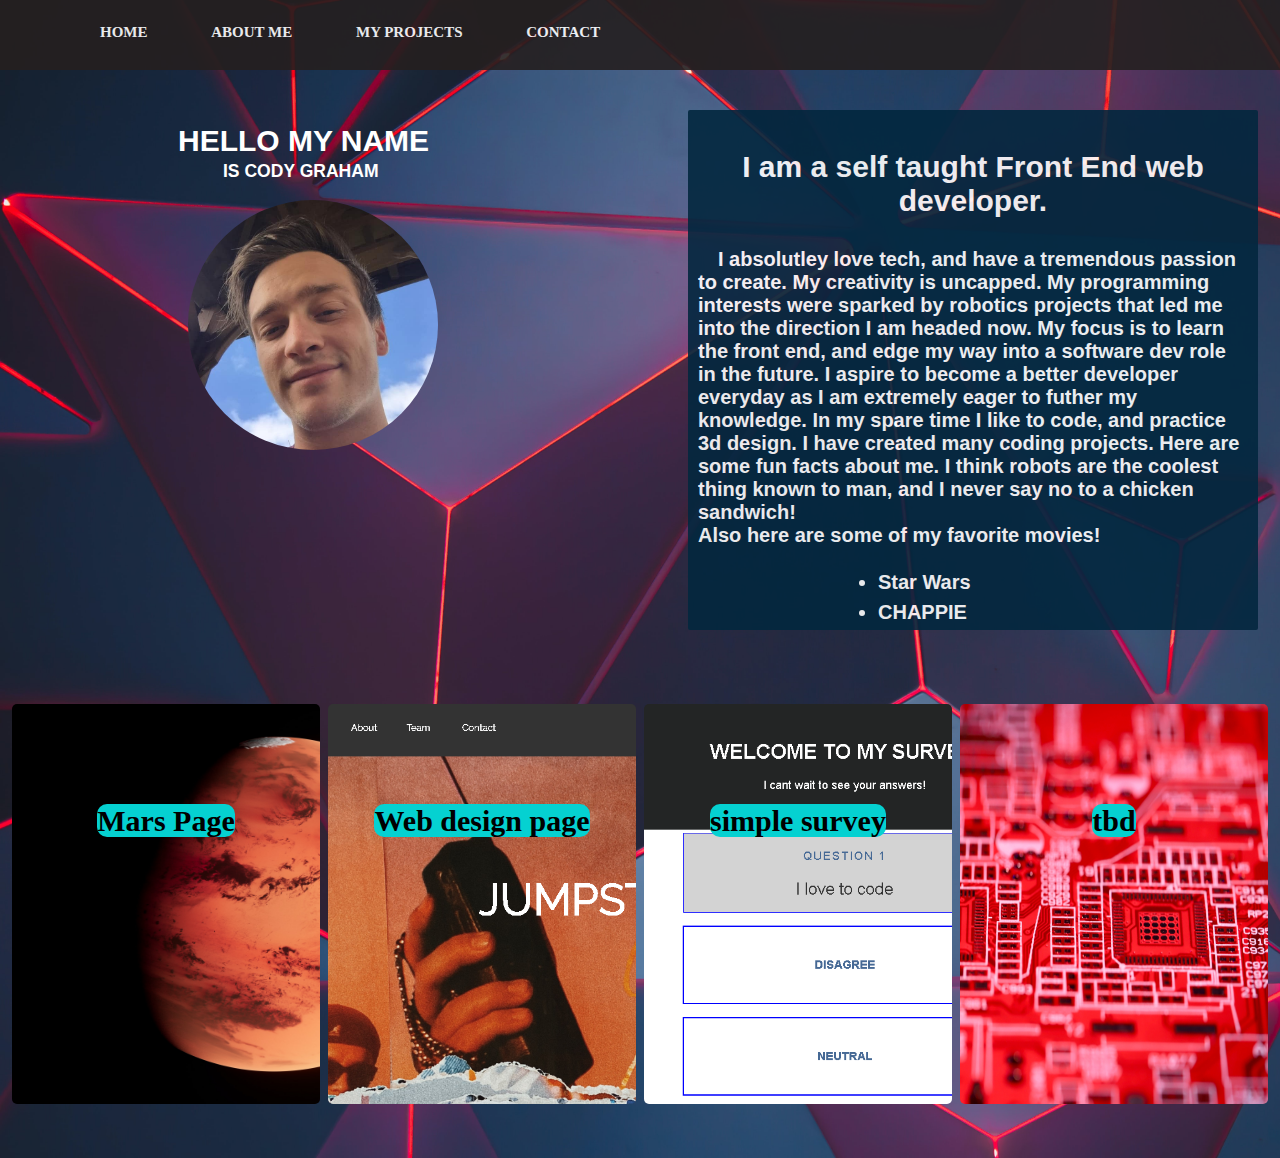
<file: index.html>
<!DOCTYPE html>
<html lang="en">
<head>
    <meta charset="UTF-8">
    <meta http-equiv="X-UA-Compatible" content="IE=edge">
    <meta name="viewport" content="width=device-width, initial-scale=1.0">
    
    <title>About me</title>
    <link rel= "stylesheet" href="style.css">

    
</head>
<body>
  
    
      
   
    <div class= searchbar>
        <nav>
         
            
            <ul>
                <b>
            <li><a href="#">HOME</a></li>
           <li><a href="#">ABOUT ME</a></li>
           <li><a href="#work">MY PROJECTS</a></li>
           <li><a href="./contact.html">CONTACT</a></li>
           
          </ul>
        </nav>
      </div>
    
    <div class = container1> 
      <div class= box1><h1>HELLO MY NAME <br></h1><h3>IS CODY GRAHAM 
        
    </h3>
    <img src= "./images/myface.jpg" height= 250px;>
    
    
    </div>

    <div class= box2><h2> I am a self taught Front End web developer.</h2><p>
        I absolutley love tech, and have a tremendous passion to create. My creativity is uncapped. My programming interests were sparked by robotics projects that led me into the direction I am headed now.
        My focus is to learn the front end, and edge my way into a software dev role in the future. I aspire to become a better developer everyday as I am extremely eager to futher my knowledge.
    In my spare time I like to code, and practice 3d design. I have created many coding projects.
    Here are some fun facts about me. I think robots are the coolest thing known to man, and I never say no to a chicken sandwich!<br>
    Also here are some of my favorite movies!</p>
<ul>
<li>Star Wars</li>
<li>CHAPPIE</li>
<li>ELYSIUM</li>
<li>THE KINGSMAN</li>

</ul>
</div>
</div>


   
</div>
<div class = container2>
    <div id= work>
    </div>
<div class=box3><p><a href="https://hollowsound.github.io/MARS.github.io/">Mars Page</a></p></div><!--link for mars page-->
<div class=box4><p><a href="https://hollowsound.github.io/Jumpstartwebdesign/">Web design page</a></p></div><!--link for web design page-->
<div class=box5><p><a href="https://hollowsound.github.io/SimpleSurvey/">simple survey</a></p></div><!--link for survey page-->
<div class=box6><p><a href="">tbd</a></p></div><!--link for mars page-->
</div>

<!--<div class= container4><p>this is where i will put my contact<br> information and resume download link</p>  </div>-->

</body>
</html>
</file>
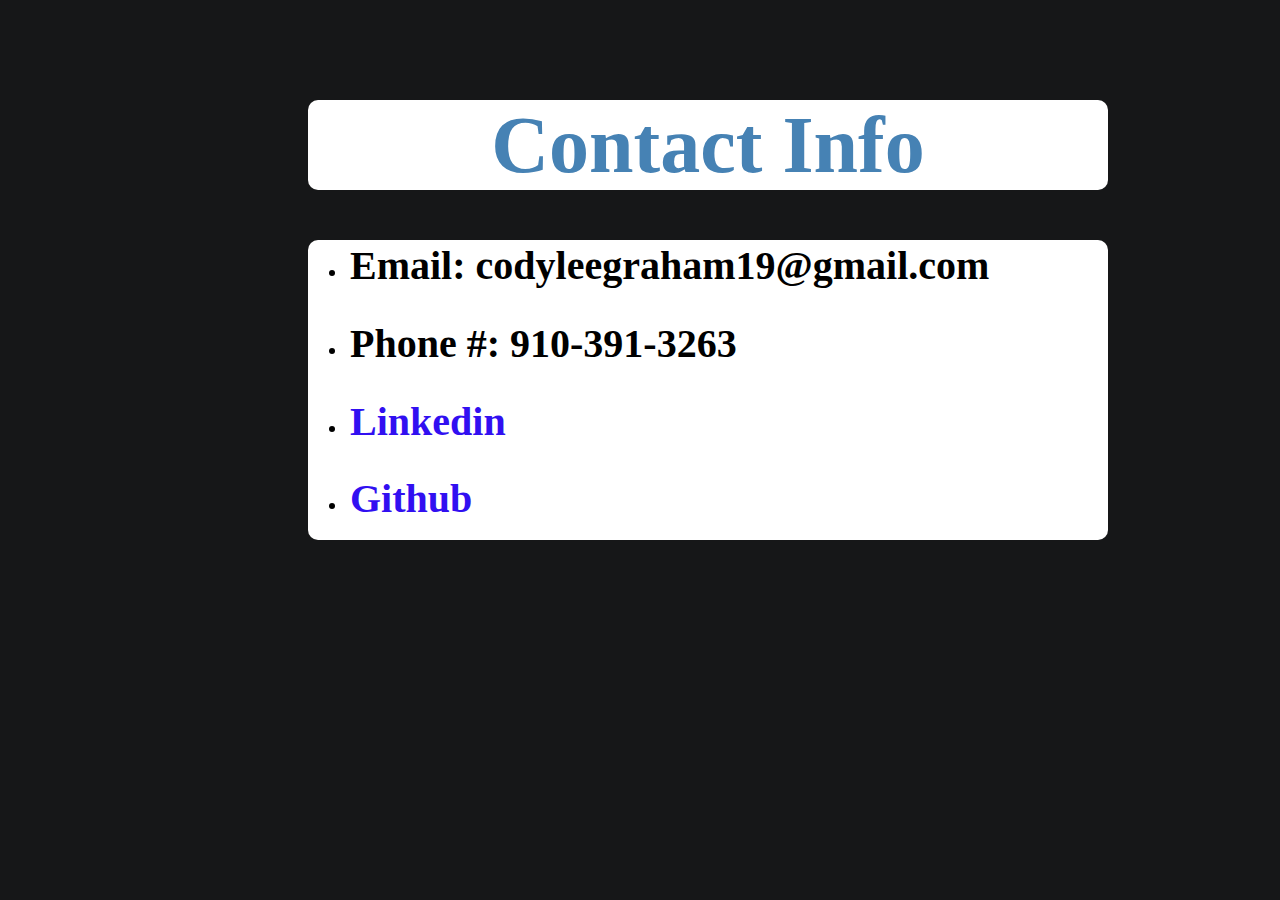
<file: contact.html>
<!DOCTYPE html>
<html lang="en">
<head>
    <meta charset="UTF-8">
    <meta http-equiv="X-UA-Compatible" content="IE=edge">
    <meta name="viewport" content="width=device-width, initial-scale=1.0">
    <title>contact-section</title>
    <link rel = "stylesheet" href ="contact.css">
</head>

<body>
   <div class= "contact">
    <h1> Contact Info</h1><!--add font awesome icons for my links-->
</div>
<div class= "list">
   <ul>
<li><h1>Email: codyleegraham19@gmail.com</h1></li>
<li><h1>Phone #: 910-391-3263</h1></li>
<li><a href ="https://www.linkedin.com/in/cody-graham-b27961168"><h1>Linkedin</h1></a></li>
<li><a href ="https://github.com/Hollowsound"><h1>Github</h1></a></li>
</div>


   </ul> 
</body>
</html>
</file>
<file: style.css>
body{
    background-image:url(./images/geo.jpg); 
    background-repeat:no-repeat;
    background-size: cover ;
    
     
}

.searchbar nav{
background-color:rgb(37, 32, 32) ;
opacity: 90%;
    width: 100%; position: absolute; top: 0; left:0;
height: 70px;
font-family:Verdana;
line-height:35px;
font-size: 15px;
position:fixed;
overflow:visible;
z-index: 1;

}

    

nav ul{
    
    margin-left: 30px;
   
  
}
nav ul li{
    list-style-type:none ;
    display:inline-block;
    
    transition: 0.4s all;
    
    
}
nav ul li:hover{
background-color:#ff6b08;
}
nav ul li a{
    text-decoration: none;
    color: white;
    margin: 30px;

}



.container1{
   /* background-color: rgb(255, 255, 255);
    border-radius:10px;
    color:black;*/
  font-size: 15px;
  font-family: Arial, Helvetica, sans-serif;
    display:flex;     
  height:500px;
  width:100%;
  margin-top:100px;

 
 
 }
 .box1{ /* my name is cody graham*/
    margin-top:20px;
    color:white;
    margin-left:100px;
     
  
 
 }

 .box1 h1 {
     margin-left: 70px;
     position:relative;
     line-height: 1px;
 }
 .box1 h3{
     margin-left:115px;
 }
 .box1 img{
     margin-left: 80px;
     border-radius:50%;
 }
 .box2 {/*-- about me--*/
overflow-y: scroll;
    margin-left: 250px;
margin-top:10px;
font-size: 20px;

opacity:90%;
background-color:rgb(3, 39, 63);
 color: white;
border-radius:2px;
height:500px;
width:550px;
position:relative;
padding:10px;
 
 }
 .box2 p{
    text-indent: 20px;
 }
 .box2 h2 {
   
    
     text-align:center;
     margin:30px;
     font-family:Verdana, Geneva, Tahoma, sans-serif;
       
 }

 .box2 ul{
line-height: 30px;
margin-left:140px;
margin-top:10px;


 }
     
 



.container2{
    
    color:black;
  font-size: 30px;
  text-align:center;
  height:450px;
  width:100%;
  display:flex;
  margin-top:100px;
}
  .container2 p{
margin-top:100px; /*link height*/
  }


.container2 a{/*-- my work boxes all links*/
    text-decoration: none;
    color:rgb(0, 0, 0);
    background-color: rgb(5, 209, 209);
    margin-top:100px;
    border-radius: 10px;
}
.container2 a:hover{
    color:yellow;
}
.box3{ /*--my workbox1--*/
    flex:1;
    
    height: 400px;
    margin:4px;
    border-radius:5px;
    background-image:url(./images/mars1.jpg);
    background-size:800px 100%;
    
    background-repeat:no-repeat;
}
.box3:hover{
    transform: scale(1.1);
    
    z-index: 2;
    box-shadow: 2px 2px 2px #000;
    
}
.box4{/*--myworkbox2--*/
    flex:1;
    
    margin:4px;
    border-radius:5px;
    height: 400px;
    background-image:url(./images/jswd.PNG);
    background-size:cover;
}
.box4:hover{
    transform: scale(1.1);
    
    z-index: 2;
    box-shadow: 2px 2px 2px #000;
    
}
.box5{/*--myworkbox3--*/
    flex:1;
    
    margin:4px;
    border-radius:5px;
    height: 400px;
    background-image:url(./images/surveyimg.PNG);
    background-size:cover;
}
.box5:hover{
    transform: scale(1.1);
    
    z-index: 2;
    box-shadow: 2px 2px 2px #000;
    
}
.box6{/*--myworkbox4--*/
    flex:1;
   
    margin:4px;
    border-radius:5px;
    height: 400px;
    background-image:url(./images/techimg.jpg);
    background-size:400px 100%;
}
.box6:hover{
    transform: scale(1.1);
   
    z-index: 2;
    box-shadow: 2px 2px 2px #000;
    
}

@media (max-width: 500px) {
     .container1 p {
      font-size: 50px;
      padding: 0 40px;
  
  }
}
</file>
<file: contact.css>
body{
    background-color:rgb(22, 23, 24);
}

.contact{
   
    background-color: white;
   font-family:Verdana;
   color:steelblue;
    font-size:40px;
    height:90px;
    width:800px;
    border-radius:10px ;
    text-align: center;
    margin-left:300px;
    margin-top:100px;
 
    
}
.contact h1{
   position:relative;
  
    text-align: center;   
   margin-top:10px;
    
}
.list{
   background-color:white;
   margin-left:300px;
   width:800px; 
   height:300px;
   border-radius:10px;
   font-size: 20px;
    margin-top:50px;
}
.list li h1{
    padding:2px;
}

.list li a{
    text-decoration: none;
    color:rgb(49, 15, 241);
    
}
li a:hover{
color:gold;
}
</file>
